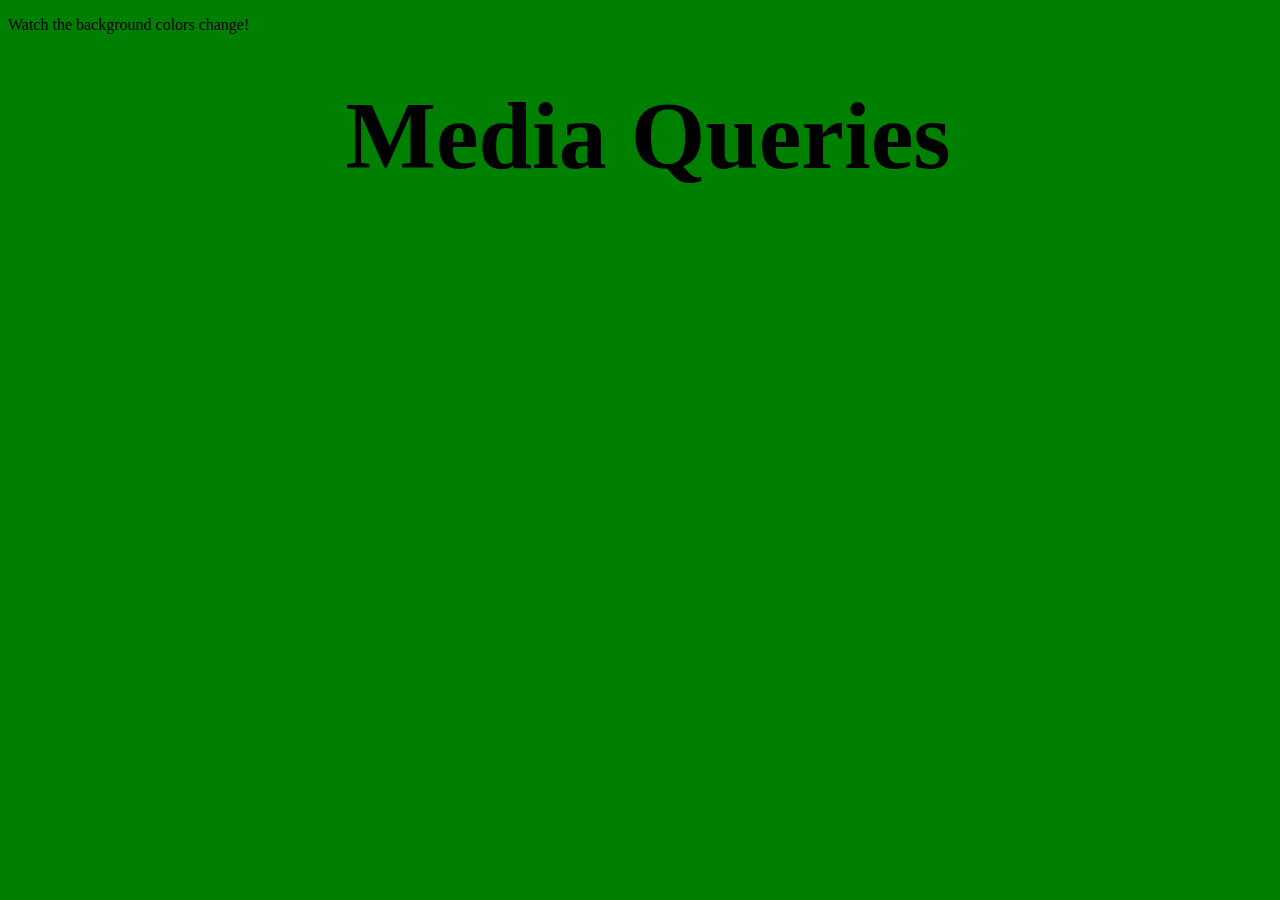
<file: class_19/index.html>
<!DOCTYPE html>
<html lang="en">
  <head>
    <title>min AND max-width Media Queries</title>
    <meta charset="utf-8">
    <meta name="viewport" content="width=device-width, initial-scale=1.0">
    <style type="text/css">
      h1 {
        position: absolute;
        text-align: center;
        width: 100%;
        font-size: 6em;
        font-family: Roboto;
        transition: all 0.5s;
      }

      @media screen and (max-width: 400px) {
        body {
            background-color: yellow;
          }
      }
      @media screen and (min-width: 301px) and (max-width: 600px) {
        body {
            background-color: blue;
          }
      }
      @media screen and (min-width: 601px) {
        body {
            background-color: red;
          }
      }
      @media screen and (min-width: 961px) {
        body {
            background-color: green;
          }
      }
    </style>
  </head>
  <body>
    <div>
      <h1>Media Queries</h1>
      <p>Watch the background colors change!</p>
    </div>
  </body>
</html>
</file>
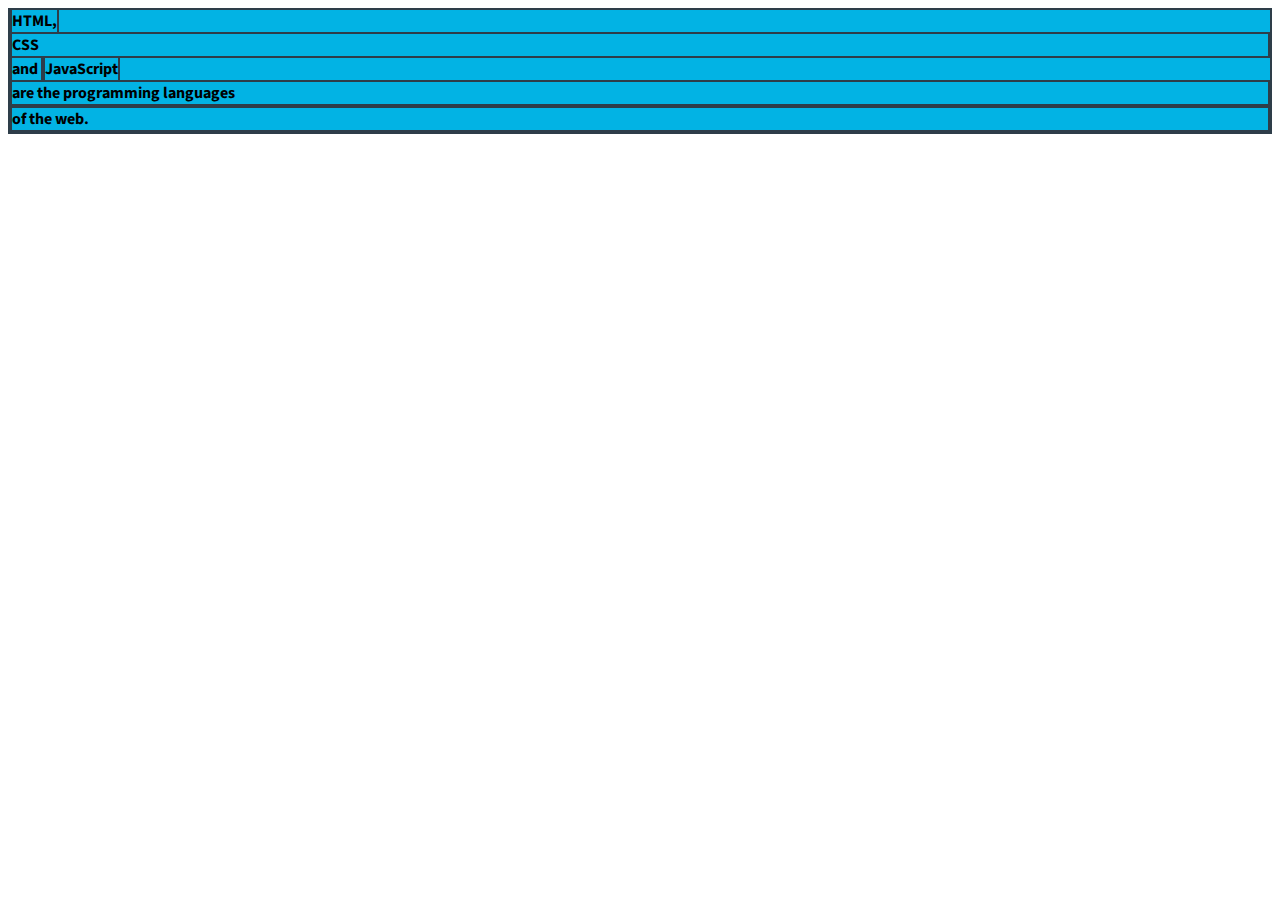
<file: positioning/index.html>
<!DOCTYPE html>
<html lang="en">
<head>
  <meta charset="UTF-8">
  <title>Normal Flow Quiz</title>
  <style>
    * {
      box-sizing: border-box;
      font-family: 'Source Sans Pro', sans-serif;
      font-weight: bold;
    }
    span, div {
      border: 2px solid #2e3d49;
    }
    .blue {
      background-color: #02b3e4;
    }
  </style>
  <link href='https://fonts.googleapis.com/css?family=Source+Sans+Pro' rel='stylesheet' type='text/css'>
</head>
<body>
  <div class="blue">
    <span>HTML, </span>
    <div>CSS </div>
    <span>and </span>
    <span>JavaScript </span>
    <div>are the programming languages</div>
    <div> of the web.</div>
  </div>
</body>
</html>
</file>
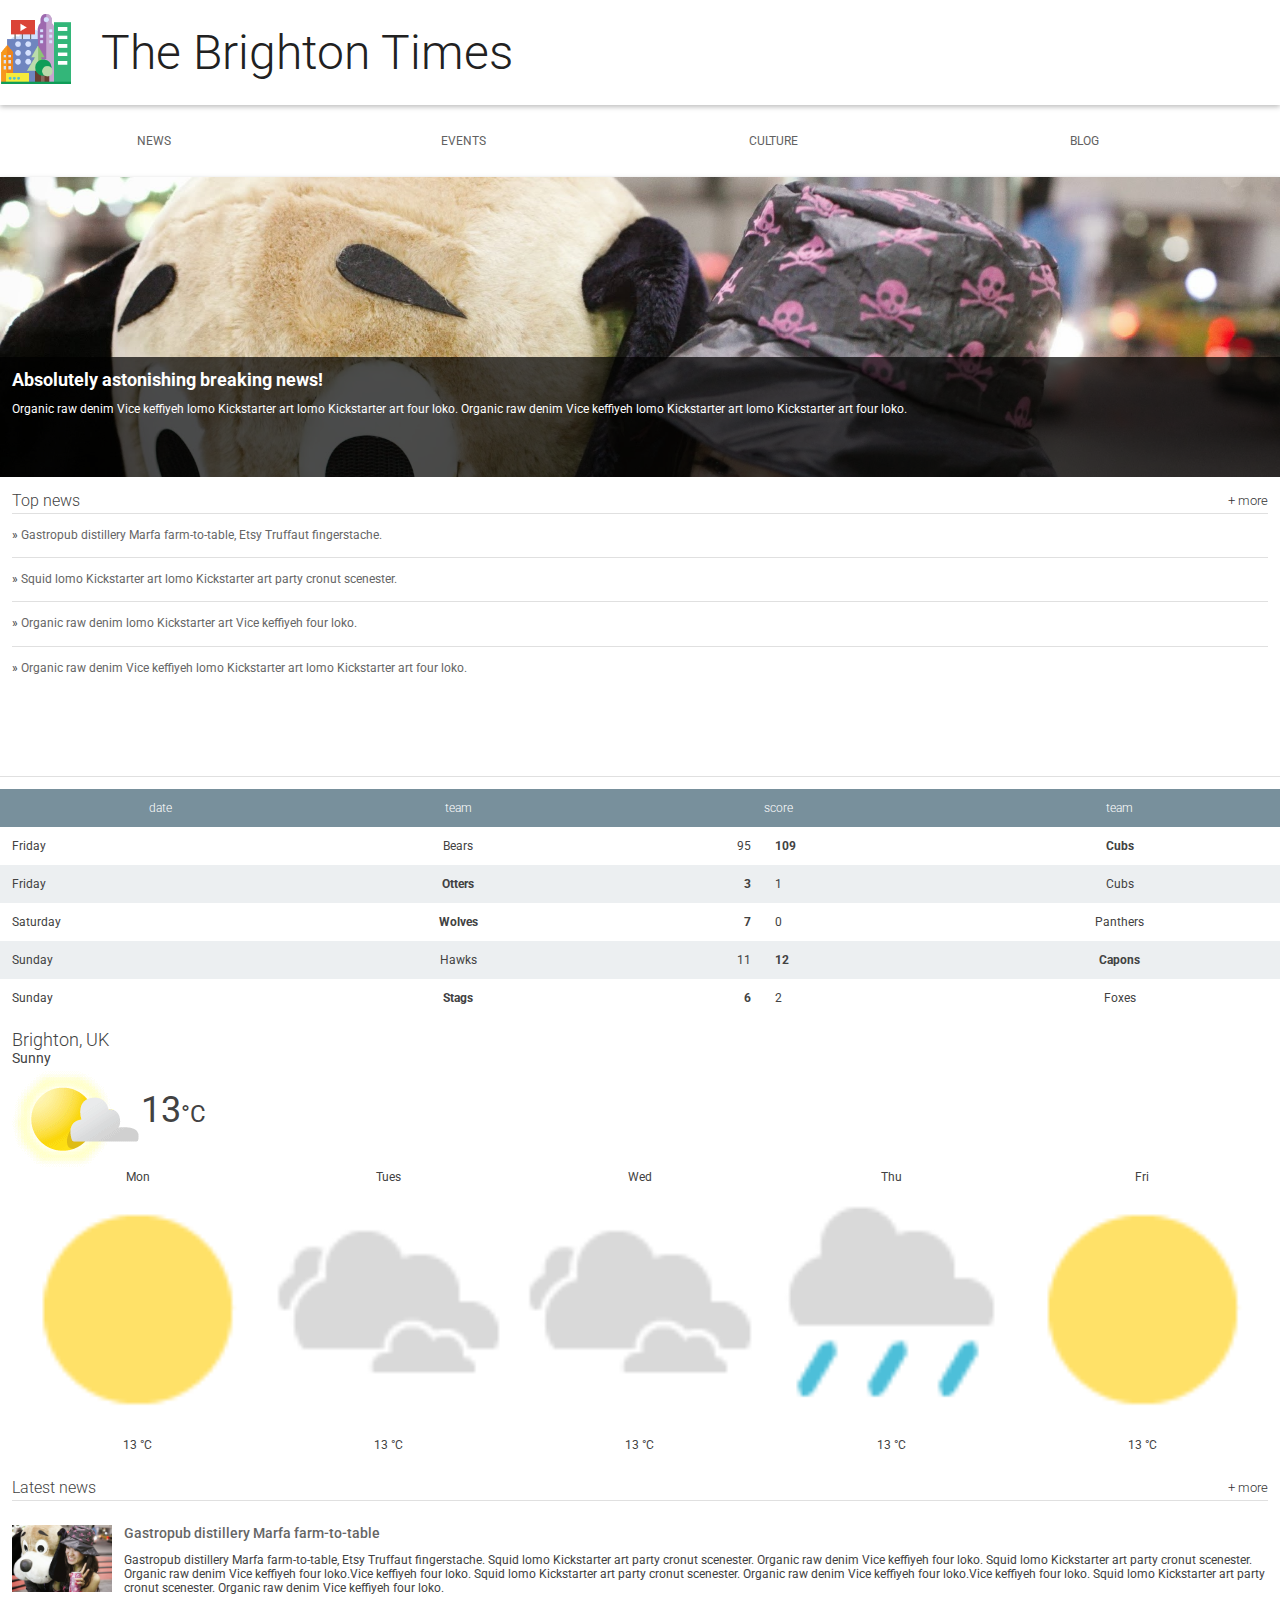
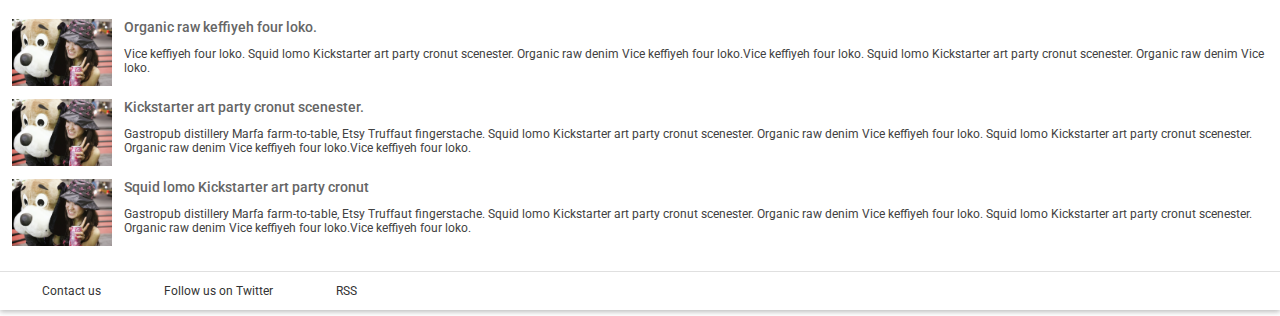
<file: class_18/RWDF L2 Solution/index.html>
<!doctype html>
<html lang="en">
  <head>
    <meta charset="utf-8">
    <meta name="viewport" content="width=device-width,initial-scale=1">
    <meta http-equiv="X-UA-Compatible" content="IE=edge">
    <title>Brighton Times</title>
    <link href="https://fonts.googleapis.com/css?family=Roboto:300,400,500" rel="stylesheet" type="text/css">
    <link rel="stylesheet" type="text/css" href="main.css">
  </head>
  <body>

    <header class="header">
      <div class="header__inner">
        <img class="header__logo" src="images/city.png" alt="iconic view of a cityscape">
        <h1 class="header__title">
          The Brighton Times
        </h1>
      </div>
    </header>

    <nav id="drawer" class="nav">
      <ul class="nav__list">
        <li class="nav__item"><a href="#">News</a></li>
        <li class="nav__item"><a href="#">Events</a></li>
        <li class="nav__item"><a href="#">Culture</a></li>
        <li class="nav__item"><a href="#">Blog</a></li>
      </ul>
    </nav>

    <main>
      <section class="content">
        <section class="hero">
          <article class="description">
            <h2>Absolutely astonishing breaking news!</h2>
            <p>Organic raw denim Vice keffiyeh lomo Kickstarter art lomo Kickstarter art four loko. Organic raw denim Vice keffiyeh lomo Kickstarter art lomo Kickstarter art four loko.</p>
          </article>
        </section>

        <section class="news top-news">
          <h2 class="news__title">Top news <a href="#" class="news__more">+ more</a></h2>
          <ul>
            <li class="top-news__item">
              <a href="#">Gastropub distillery Marfa farm-to-table, Etsy Truffaut fingerstache.</a>
            </li>
            <li class="top-news__item">
              <a href="#">Squid lomo Kickstarter art lomo Kickstarter art party cronut scenester.</a>
            </li>
            <li class="top-news__item">
              <a href="#">Organic raw denim lomo Kickstarter art Vice keffiyeh four loko.</a>
            </li>
            <li class="top-news__item">
              <a href="#">Organic raw denim Vice keffiyeh lomo Kickstarter art lomo Kickstarter art four loko.</a>
            </li>
          </ul>
        </section>

        <section class="scores">
          <table class="scores__table">
            <thead>
              <tr>
                <th>date</th>
                <th>team</th>
                <th colspan="2">score</th>
                <th>team</th>
              </tr>
            </thead>
            <tbody>
              <tr>
                <td>Friday</td>
                <td>Bears</td>
                <td>95</td>
                <td class="winner">109</td>
                <td class="winner">Cubs</td>
              </tr>
              <tr>
                <td>Friday</td>
                <td class="winner">Otters</td>
                <td class="winner">3</td>
                <td>1</td>
                <td>Cubs</td>
              </tr>
              <tr>
                <td>Saturday</td>
                <td class="winner">Wolves</td>
                <td class="winner">7</td>
                <td>0</td>
                <td>Panthers</td>
              </tr>
              <tr>
                <td>Sunday</td>
                <td>Hawks</td>
                <td>11</td>
                <td class="winner">12</td>
                <td class="winner">Capons</td>
              </tr>
              <tr>
                <td>Sunday</td>
                <td class="winner">Stags</td>
                <td class="winner">6</td>
                <td>2</td>
                <td>Foxes</td>
              </tr>
              
            </tbody>
          </table>
        </section>

        <section class="weather">
          <span class="weather__location">Brighton, UK</span>
          <span class="weather__desc">Sunny</span>
          <span class="weather__today">
          <img class="weather__today__image" src="images/weather.png" alt="icon of a partially sunny day"><span class="weather__today__temp">13</span><span class="weather__today__deg">&deg;C</span>
          </span>
          <ul class="weather__next">
            <li class="weather__next__item">
              <span>Mon</span>
              <img class="weather__next__image" src="images/sunny.png" alt="icon of a sunny day">
              <span>13 &deg;C</span>
            </li><li class="weather__next__item">
              <span>Tues</span>
              <img class="weather__next__image" src="images/cloudy.png" alt="icon of a cloudy day">
              <span>13 &deg;C</span>
            </li><li class="weather__next__item">
              <span>Wed</span>
              <img class="weather__next__image" src="images/cloudy.png" alt="icon of a cloudy day">
              <span>13 &deg;C</span>
            </li><li class="weather__next__item">
              <span>Thu</span>
              <img class="weather__next__image" src="images/rain.png" alt="icon of a rainy day">
              <span>13 &deg;C</span>
            </li><li class="weather__next__item">
              <span>Fri</span>
              <img class="weather__next__image" src="images/sunny.png" alt="icon of a sunny day">
              <span>13 &deg;C</span>
            </li>
          </ul>
        </section>

        <section class="news recent-news">
          <h2 class="news__title">Latest news <a href="#" class="news__more">+ more</a></h2>
          <ul>
            <li class="snippet">
              <img class="snippet__thumbnail" src="images/dog.jpg" alt="picture of a girl with a large, stuffed dog toy">
              <h3 class="snippet__title"><a href="#">Gastropub distillery Marfa farm-to-table</a></h3>
              <p>Gastropub distillery Marfa farm-to-table, Etsy Truffaut fingerstache.
              Squid lomo Kickstarter art party cronut scenester. Organic raw denim Vice keffiyeh four loko. Squid lomo Kickstarter art party cronut scenester. Organic raw denim Vice keffiyeh four loko.Vice keffiyeh four loko. Squid lomo Kickstarter art party cronut scenester. Organic raw denim Vice keffiyeh four loko.Vice keffiyeh four loko. Squid lomo Kickstarter art party cronut scenester. Organic raw denim Vice keffiyeh four loko.
              </p>
            </li>
            <li class="snippet">
              <img class="snippet__thumbnail" src="images/dog.jpg" alt="picture of a girl with a large, stuffed dog toy">
              <h3 class="snippet__title"><a href="#">Organic raw keffiyeh four loko.</a></h3>
              <p>Vice keffiyeh four loko. Squid lomo Kickstarter art party cronut scenester. Organic raw denim Vice keffiyeh four loko.Vice keffiyeh four loko. Squid lomo Kickstarter art party cronut scenester. Organic raw denim Vice loko.
              </p>
            </li>
            <li class="snippet">
              <img class="snippet__thumbnail" src="images/dog.jpg" alt="picture of a girl with a large, stuffed dog toy">
              <h3 class="snippet__title"><a href="#">Kickstarter art party cronut scenester.</a></h3>
              <p>Gastropub distillery Marfa farm-to-table, Etsy Truffaut fingerstache.
              Squid lomo Kickstarter art party cronut scenester. Organic raw denim Vice keffiyeh four loko. Squid lomo Kickstarter art party cronut scenester. Organic raw denim Vice keffiyeh four loko.Vice keffiyeh four loko.
              </p>
            </li>
            <li class="snippet">
              <img class="snippet__thumbnail" src="images/dog.jpg" alt="picture of a girl with a large, stuffed dog toy">
              <h3 class="snippet__title"><a href="#">Squid lomo Kickstarter art party cronut </a></h3>
              <p>Gastropub distillery Marfa farm-to-table, Etsy Truffaut fingerstache.
              Squid lomo Kickstarter art party cronut scenester. Organic raw denim Vice keffiyeh four loko. Squid lomo Kickstarter art party cronut scenester. Organic raw denim Vice keffiyeh four loko.Vice keffiyeh four loko.
              </p>
            </li>
          </ul>
        </section>
      </section>
      <footer>
        <ul>
          <li><a href="#">Contact us</a></li>
          <li><a href="#">Follow us on Twitter</a></li>
          <li><a href="#">RSS</a></li>
        </ul>
      </footer>
    </main>
  </body>
</html>
</file>
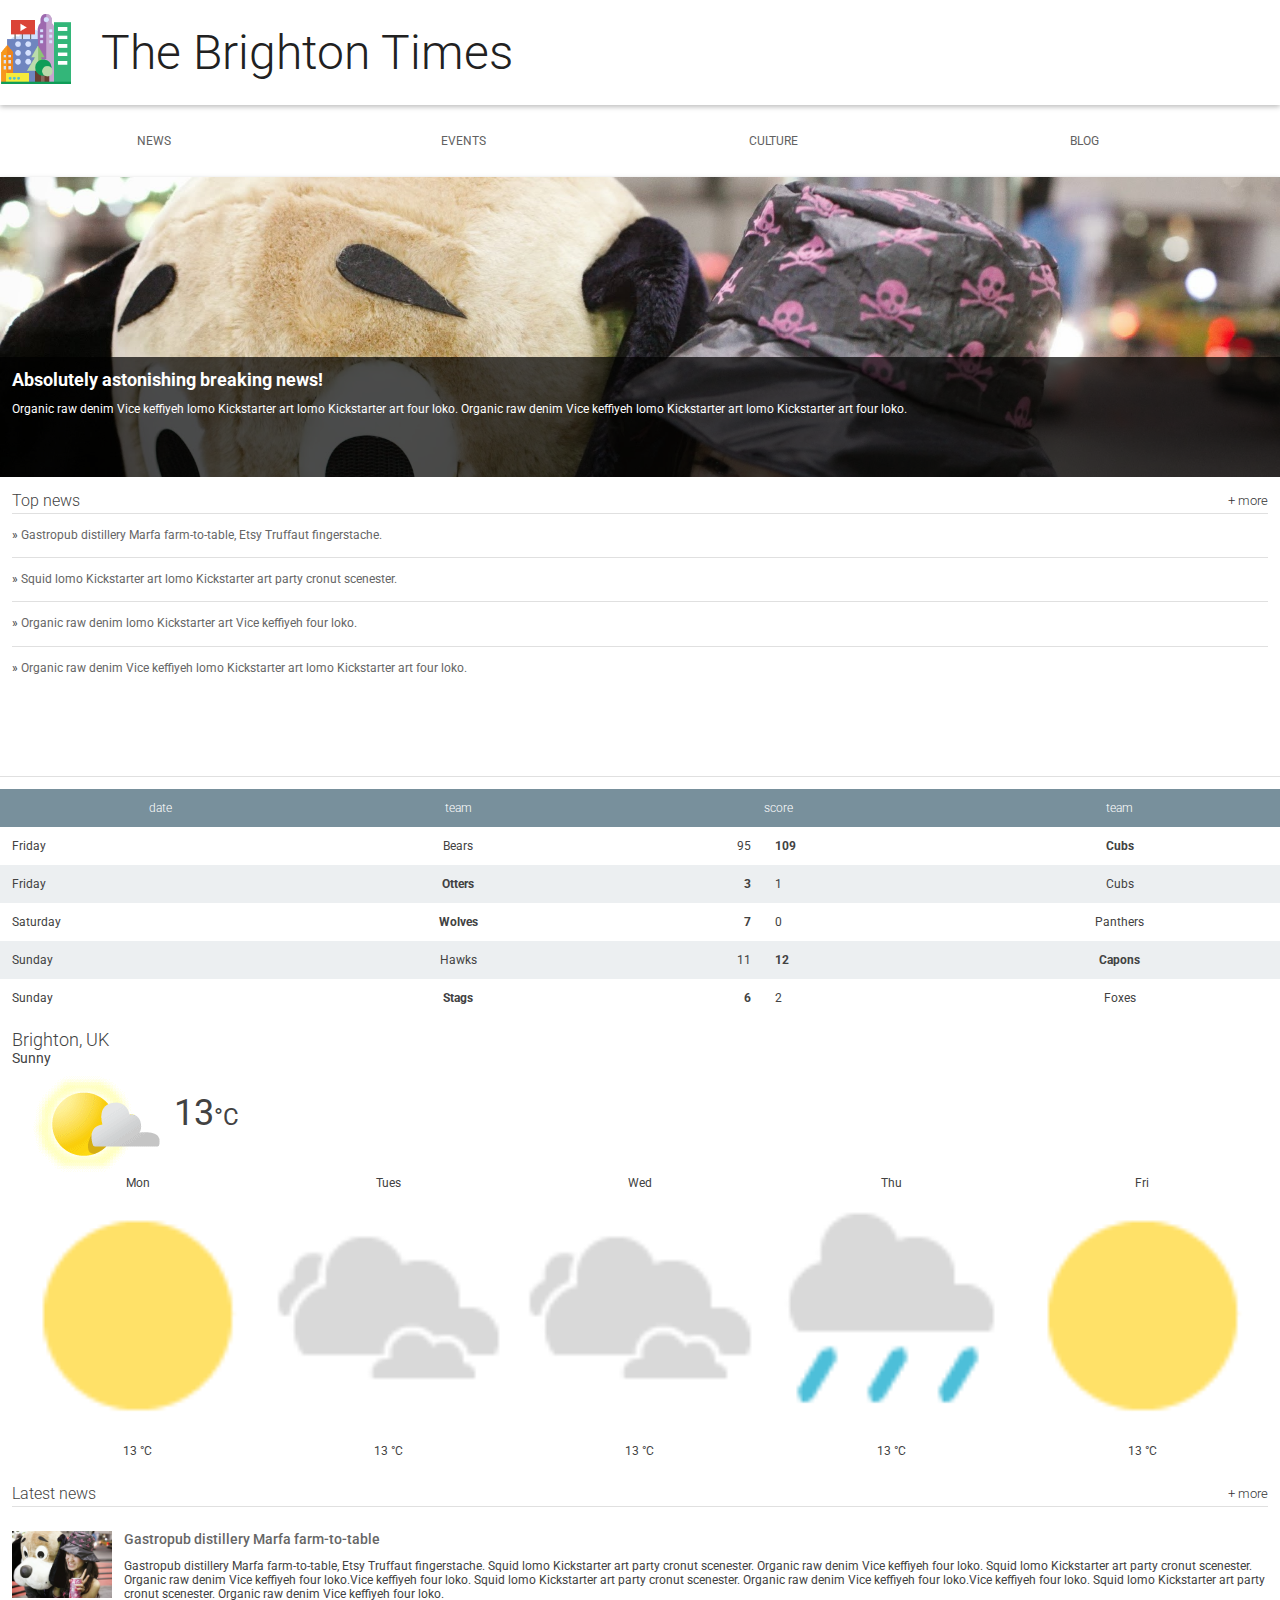
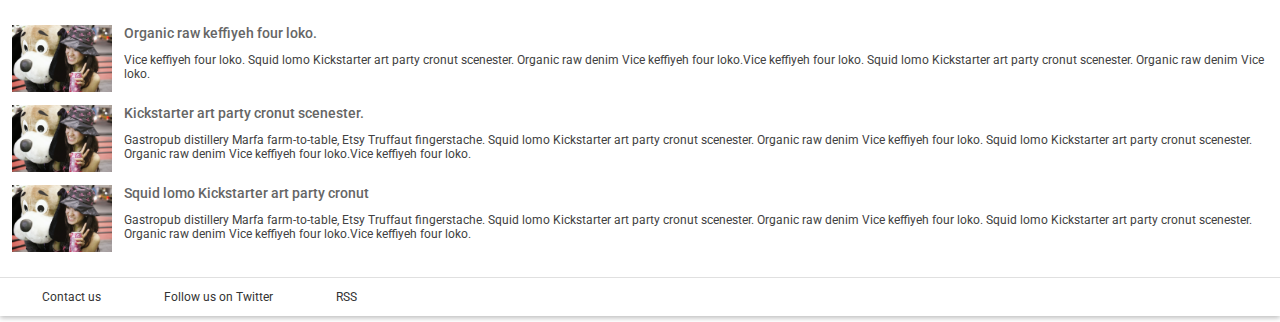
<file: class_18/Start/index.html>
<!doctype html>
<html lang="en">
  <head>
    <meta charset="utf-8">
    <meta http-equiv="X-UA-Compatible" content="IE=edge">
    <meta name="viewport" content="width=device-width, initial-scale=1.0">
    <title>Brighton Times</title>
    <link href="https://fonts.googleapis.com/css?family=Roboto:300,400,500" rel="stylesheet" type="text/css">
    <link rel="stylesheet" type="text/css" href="main.css">
  </head>
  <body>

    <header class="header">
      <div class="header__inner">
        <img class="header__logo" src="images/city.png" alt="iconic view of a cityscape">
        <h1 class="header__title">
          The Brighton Times
        </h1>
      </div>
    </header>

    <nav id="drawer" class="nav">
      <ul class="nav__list">
        <li class="nav__item"><a href="#">News</a></li>
        <li class="nav__item"><a href="#">Events</a></li>
        <li class="nav__item"><a href="#">Culture</a></li>
        <li class="nav__item"><a href="#">Blog</a></li>
      </ul>
    </nav>

    <main>
      <section class="content">
        <section class="hero">
          <article class="description">
            <h2>Absolutely astonishing breaking news!</h2>
            <p>Organic raw denim Vice keffiyeh lomo Kickstarter art lomo Kickstarter art four loko. Organic raw denim Vice keffiyeh lomo Kickstarter art lomo Kickstarter art four loko.</p>
          </article>
        </section>

        <section class="news top-news">
          <h2 class="news__title">Top news <a href="#" class="news__more">+ more</a></h2>
          <ul>
            <li class="top-news__item">
              <a href="#">Gastropub distillery Marfa farm-to-table, Etsy Truffaut fingerstache.</a>
            </li>
            <li class="top-news__item">
              <a href="#">Squid lomo Kickstarter art lomo Kickstarter art party cronut scenester.</a>
            </li>
            <li class="top-news__item">
              <a href="#">Organic raw denim lomo Kickstarter art Vice keffiyeh four loko.</a>
            </li>
            <li class="top-news__item">
              <a href="#">Organic raw denim Vice keffiyeh lomo Kickstarter art lomo Kickstarter art four loko.</a>
            </li>
          </ul>
        </section>

        <section class="scores">
          <table class="scores__table">
            <thead>
              <tr>
                <th>date</th>
                <th>team</th>
                <th colspan="2">score</th>
                <th>team</th>
              </tr>
            </thead>
            <tbody>
              <tr>
                <td>Friday</td>
                <td>Bears</td>
                <td>95</td>
                <td class="winner">109</td>
                <td class="winner">Cubs</td>
              </tr>
              <tr>
                <td>Friday</td>
                <td class="winner">Otters</td>
                <td class="winner">3</td>
                <td>1</td>
                <td>Cubs</td>
              </tr>
              <tr>
                <td>Saturday</td>
                <td class="winner">Wolves</td>
                <td class="winner">7</td>
                <td>0</td>
                <td>Panthers</td>
              </tr>
              <tr>
                <td>Sunday</td>
                <td>Hawks</td>
                <td>11</td>
                <td class="winner">12</td>
                <td class="winner">Capons</td>
              </tr>
              <tr>
                <td>Sunday</td>
                <td class="winner">Stags</td>
                <td class="winner">6</td>
                <td>2</td>
                <td>Foxes</td>
              </tr>
              
            </tbody>
          </table>
        </section>

        <section class="weather">
          <span class="weather__location">Brighton, UK</span>
          <span class="weather__desc">Sunny</span>
          <span class="weather__today">
          <img class="weather__today__image" src="images/weather.png" alt="icon of a partially sunny day"><span class="weather__today__temp">13</span><span class="weather__today__deg">&deg;C</span>
          </span>
          <ul class="weather__next">
            <li class="weather__next__item">
              <span>Mon</span>
              <img class="weather__next__image" src="images/sunny.png" alt="icon of a sunny day">
              <span>13 &deg;C</span>
            </li><li class="weather__next__item">
              <span>Tues</span>
              <img class="weather__next__image" src="images/cloudy.png" alt="icon of a cloudy day">
              <span>13 &deg;C</span>
            </li><li class="weather__next__item">
              <span>Wed</span>
              <img class="weather__next__image" src="images/cloudy.png" alt="icon of a cloudy day">
              <span>13 &deg;C</span>
            </li><li class="weather__next__item">
              <span>Thu</span>
              <img class="weather__next__image" src="images/rain.png" alt="icon of a rainy day">
              <span>13 &deg;C</span>
            </li><li class="weather__next__item">
              <span>Fri</span>
              <img class="weather__next__image" src="images/sunny.png" alt="icon of a sunny day">
              <span>13 &deg;C</span>
            </li>
          </ul>
        </section>

        <section class="news recent-news">
          <h2 class="news__title">Latest news <a href="#" class="news__more">+ more</a></h2>
          <ul>
            <li class="snippet">
              <img class="snippet__thumbnail" src="images/dog.jpg" alt="picture of a girl with a large, stuffed dog toy">
              <h3 class="snippet__title"><a href="#">Gastropub distillery Marfa farm-to-table</a></h3>
              <p>Gastropub distillery Marfa farm-to-table, Etsy Truffaut fingerstache.
              Squid lomo Kickstarter art party cronut scenester. Organic raw denim Vice keffiyeh four loko. Squid lomo Kickstarter art party cronut scenester. Organic raw denim Vice keffiyeh four loko.Vice keffiyeh four loko. Squid lomo Kickstarter art party cronut scenester. Organic raw denim Vice keffiyeh four loko.Vice keffiyeh four loko. Squid lomo Kickstarter art party cronut scenester. Organic raw denim Vice keffiyeh four loko.
              </p>
            </li>
            <li class="snippet">
              <img class="snippet__thumbnail" src="images/dog.jpg" alt="picture of a girl with a large, stuffed dog toy">
              <h3 class="snippet__title"><a href="#">Organic raw keffiyeh four loko.</a></h3>
              <p>Vice keffiyeh four loko. Squid lomo Kickstarter art party cronut scenester. Organic raw denim Vice keffiyeh four loko.Vice keffiyeh four loko. Squid lomo Kickstarter art party cronut scenester. Organic raw denim Vice loko.
              </p>
            </li>
            <li class="snippet">
              <img class="snippet__thumbnail" src="images/dog.jpg" alt="picture of a girl with a large, stuffed dog toy">
              <h3 class="snippet__title"><a href="#">Kickstarter art party cronut scenester.</a></h3>
              <p>Gastropub distillery Marfa farm-to-table, Etsy Truffaut fingerstache.
              Squid lomo Kickstarter art party cronut scenester. Organic raw denim Vice keffiyeh four loko. Squid lomo Kickstarter art party cronut scenester. Organic raw denim Vice keffiyeh four loko.Vice keffiyeh four loko.
              </p>
            </li>
            <li class="snippet">
              <img class="snippet__thumbnail" src="images/dog.jpg" alt="picture of a girl with a large, stuffed dog toy">
              <h3 class="snippet__title"><a href="#">Squid lomo Kickstarter art party cronut </a></h3>
              <p>Gastropub distillery Marfa farm-to-table, Etsy Truffaut fingerstache.
              Squid lomo Kickstarter art party cronut scenester. Organic raw denim Vice keffiyeh four loko. Squid lomo Kickstarter art party cronut scenester. Organic raw denim Vice keffiyeh four loko.Vice keffiyeh four loko.
              </p>
            </li>
          </ul>
        </section>
      </section>
      <footer>
        <ul>
          <li><a href="#">Contact us</a></li>
          <li><a href="#">Follow us on Twitter</a></li>
          <li><a href="#">RSS</a></li>
        </ul>
      </footer>
    </main>
  </body>
</html>
</file>
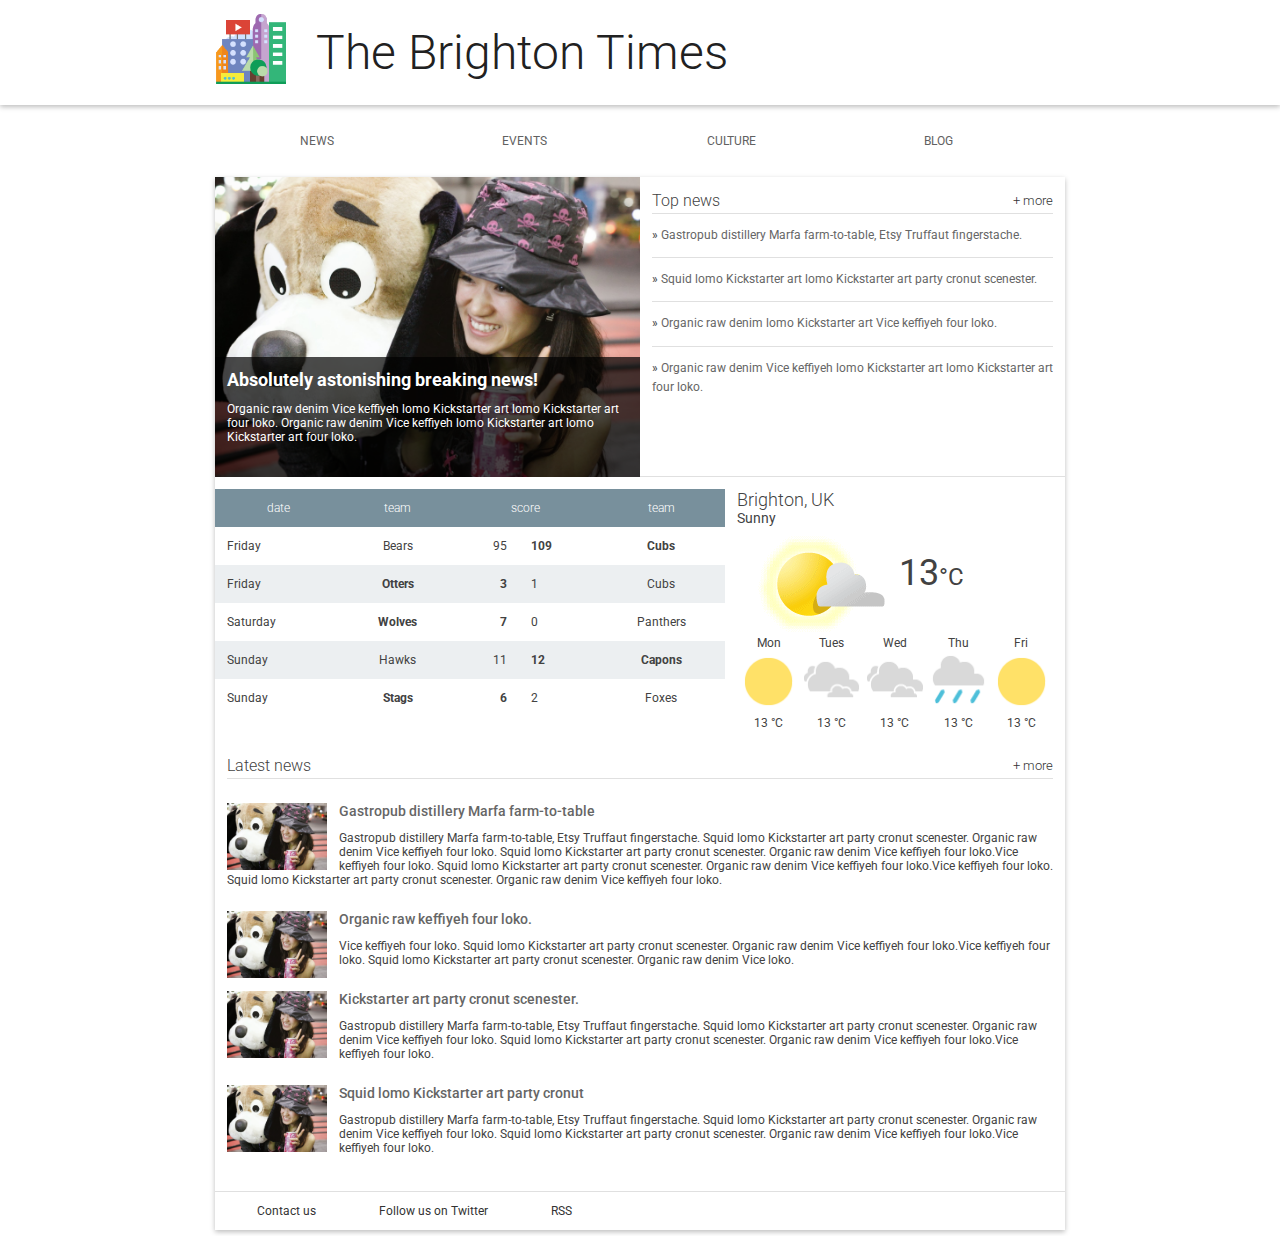
<file: class_20_common_responsive_patterns/Project Update Part 2/Solution/index.html>
<!doctype html>
<html lang="en">
  <head>
    <meta charset="utf-8">
    <meta name="viewport" content="width=device-width,initial-scale=1">
    <meta http-equiv="X-UA-Compatible" content="IE=edge">
    <title>Brighton Times</title>
    <link href="https://fonts.googleapis.com/css?family=Roboto:300,400,500" rel="stylesheet" type="text/css">
    <link rel="stylesheet" type="text/css" href="main.css">
    <link rel="stylesheet" type="text/css" href="responsive.css">
  </head>
  <body>

    <header class="header">
      <div class="header__inner">
        <img class="header__logo" src="images/city.png" alt="iconic view of a cityscape">
        <h1 class="header__title">
          The Brighton Times
        </h1>
        <a id="menu" class="header__menu">
          <svg xmlns="http://www.w3.org/2000/svg" viewBox="0 0 24 24">
            <path d="M2 6h20v3H2zm0 5h20v3H2zm0 5h20v3H2z"/>
          </svg>
        </a>
      </div>
    </header>

    <nav id="drawer" class="nav">
      <ul class="nav__list">
        <li class="nav__item"><a href="#">News</a></li>
        <li class="nav__item"><a href="#">Events</a></li>
        <li class="nav__item"><a href="#">Culture</a></li>
        <li class="nav__item"><a href="#">Blog</a></li>
      </ul>
    </nav>

    <main>
      <section class="content">
        <section class="hero">
          <article class="description">
            <h2>Absolutely astonishing breaking news!</h2>
            <p>Organic raw denim Vice keffiyeh lomo Kickstarter art lomo Kickstarter art four loko. Organic raw denim Vice keffiyeh lomo Kickstarter art lomo Kickstarter art four loko.</p>
          </article>
        </section>

        <section class="news top-news">
          <h2 class="news__title">Top news <a href="#" class="news__more">+ more</a></h2>
          <ul>
            <li class="top-news__item">
              <a href="#">Gastropub distillery Marfa farm-to-table, Etsy Truffaut fingerstache.</a>
            </li>
            <li class="top-news__item">
              <a href="#">Squid lomo Kickstarter art lomo Kickstarter art party cronut scenester.</a>
            </li>
            <li class="top-news__item">
              <a href="#">Organic raw denim lomo Kickstarter art Vice keffiyeh four loko.</a>
            </li>
            <li class="top-news__item">
              <a href="#">Organic raw denim Vice keffiyeh lomo Kickstarter art lomo Kickstarter art four loko.</a>
            </li>
          </ul>
        </section>

        <section class="scores">
          <table class="scores__table">
            <thead>
              <tr>
                <th>date</th>
                <th>team</th>
                <th colspan="2">score</th>
                <th>team</th>
              </tr>
            </thead>
            <tbody>
              <tr>
                <td>Friday</td>
                <td>Bears</td>
                <td>95</td>
                <td class="winner">109</td>
                <td class="winner">Cubs</td>
              </tr>
              <tr>
                <td>Friday</td>
                <td class="winner">Otters</td>
                <td class="winner">3</td>
                <td>1</td>
                <td>Cubs</td>
              </tr>
              <tr>
                <td>Saturday</td>
                <td class="winner">Wolves</td>
                <td class="winner">7</td>
                <td>0</td>
                <td>Panthers</td>
              </tr>
              <tr>
                <td>Sunday</td>
                <td>Hawks</td>
                <td>11</td>
                <td class="winner">12</td>
                <td class="winner">Capons</td>
              </tr>
              <tr>
                <td>Sunday</td>
                <td class="winner">Stags</td>
                <td class="winner">6</td>
                <td>2</td>
                <td>Foxes</td>
              </tr>
              
            </tbody>
          </table>
        </section>

        <section class="weather">
          <span class="weather__location">Brighton, UK</span>
          <span class="weather__desc">Sunny</span>
          <span class="weather__today">
          <img class="weather__today__image" src="images/weather.png" alt="icon of a partially cloudy day"><span class="weather__today__temp">13</span><span class="weather__today__deg">&deg;C</span>
          </span>
          <ul class="weather__next">
            <li class="weather__next__item">
              <span>Mon</span>
              <img class="weather__next__image" src="images/sunny.png" alt="icon of a sunny day">
              <span>13 &deg;C</span>
            </li><li class="weather__next__item">
              <span>Tues</span>
              <img class="weather__next__image" src="images/cloudy.png" alt="icon of a cloudy day">
              <span>13 &deg;C</span>
            </li><li class="weather__next__item">
              <span>Wed</span>
              <img class="weather__next__image" src="images/cloudy.png" alt="icon of a cloudy day">
              <span>13 &deg;C</span>
            </li><li class="weather__next__item">
              <span>Thu</span>
              <img class="weather__next__image" src="images/rain.png" alt="icon of a rainy day">
              <span>13 &deg;C</span>
            </li><li class="weather__next__item">
              <span>Fri</span>
              <img class="weather__next__image" src="images/sunny.png" alt="icon of a sunny day">
              <span>13 &deg;C</span>
            </li>
          </ul>
        </section>

        <section class="news recent-news">
          <h2 class="news__title">Latest news <a href="#" class="news__more">+ more</a></h2>
          <ul>
            <li class="snippet">
              <img class="snippet__thumbnail" src="images/dog.jpg" alt="picture of a girl with a large, stuffed dog toy">
              <h3 class="snippet__title"><a href="#">Gastropub distillery Marfa farm-to-table</a></h3>
              <p>Gastropub distillery Marfa farm-to-table, Etsy Truffaut fingerstache.
              Squid lomo Kickstarter art party cronut scenester. Organic raw denim Vice keffiyeh four loko. Squid lomo Kickstarter art party cronut scenester. Organic raw denim Vice keffiyeh four loko.Vice keffiyeh four loko. Squid lomo Kickstarter art party cronut scenester. Organic raw denim Vice keffiyeh four loko.Vice keffiyeh four loko. Squid lomo Kickstarter art party cronut scenester. Organic raw denim Vice keffiyeh four loko.
              </p>
            </li>
            <li class="snippet">
              <img class="snippet__thumbnail" src="images/dog.jpg" alt="picture of a girl with a large, stuffed dog toy">
              <h3 class="snippet__title"><a href="#">Organic raw keffiyeh four loko.</a></h3>
              <p>Vice keffiyeh four loko. Squid lomo Kickstarter art party cronut scenester. Organic raw denim Vice keffiyeh four loko.Vice keffiyeh four loko. Squid lomo Kickstarter art party cronut scenester. Organic raw denim Vice loko.
              </p>
            </li>
            <li class="snippet">
              <img class="snippet__thumbnail" src="images/dog.jpg" alt="picture of a girl with a large, stuffed dog toy">
              <h3 class="snippet__title"><a href="#">Kickstarter art party cronut scenester.</a></h3>
              <p>Gastropub distillery Marfa farm-to-table, Etsy Truffaut fingerstache.
              Squid lomo Kickstarter art party cronut scenester. Organic raw denim Vice keffiyeh four loko. Squid lomo Kickstarter art party cronut scenester. Organic raw denim Vice keffiyeh four loko.Vice keffiyeh four loko.
              </p>
            </li>
            <li class="snippet">
              <img class="snippet__thumbnail" src="images/dog.jpg" alt="picture of a girl with a large, stuffed dog toy">
              <h3 class="snippet__title"><a href="#">Squid lomo Kickstarter art party cronut </a></h3>
              <p>Gastropub distillery Marfa farm-to-table, Etsy Truffaut fingerstache.
              Squid lomo Kickstarter art party cronut scenester. Organic raw denim Vice keffiyeh four loko. Squid lomo Kickstarter art party cronut scenester. Organic raw denim Vice keffiyeh four loko.Vice keffiyeh four loko.
              </p>
            </li>
          </ul>
        </section>
      </section>
      <footer>
        <ul>
          <li><a href="#">Contact us</a></li>
          <li><a href="#">Follow us on Twitter</a></li>
          <li><a href="#">RSS</a></li>
        </ul>
      </footer>
    </main>
    <script>
      /*
       * Open the drawer when the menu ison is clicked.
       */
      var menu = document.querySelector('#menu');
      var main = document.querySelector('main');
      var drawer = document.querySelector('.nav');

      menu.addEventListener('click', function(e) {
        drawer.classList.toggle('open');
        e.stopPropagation();
      });
      main.addEventListener('click', function() {
        drawer.classList.remove('open');
      });

    </script>
  </body>
</html>
</file>
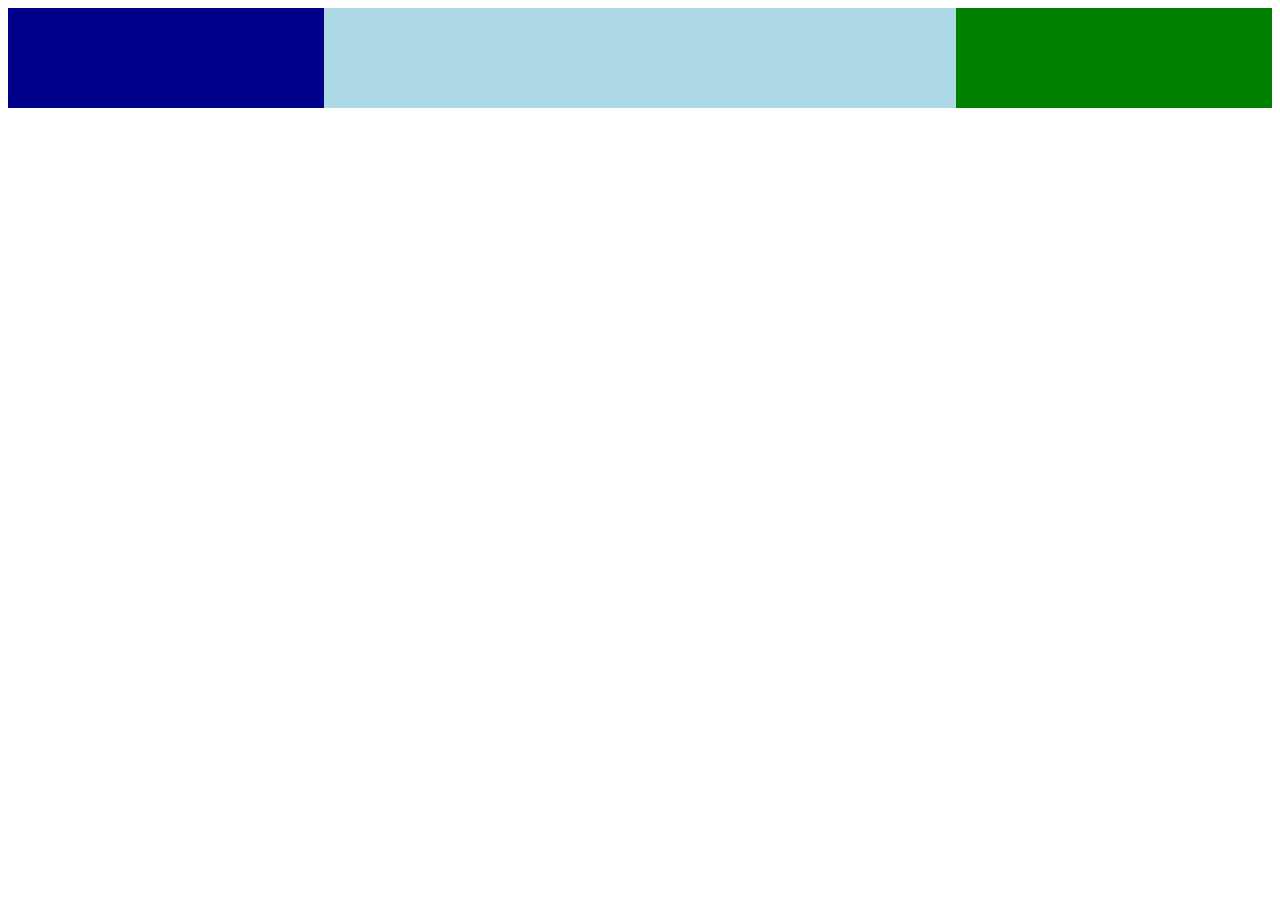
<file: class_20_common_responsive_patterns/column_drop.html>
<!DOCTYPE html>
<html>
<head>
    <meta charset="utf-8" />
    <meta http-equiv="X-UA-Compatible" content="IE=edge">
    <title>Column Drop</title>
    <meta name="viewport" content="width=device-width, initial-scale=1">
    <style>
        .container {
            display: flex;
            flex-wrap: wrap;
        }
        .box {
            width: 100%;
            height: 100px;
        }
        .dark_blue {
            background-color: darkblue;
        }
        .light_blue {
            background-color: lightblue;
        }
        .green {
            background-color: green;
        }

        @media screen and (min-width: 450px) {
            .dark_blue{
                width: 25%;
            }
            .light_blue{
                width: 75%;
            }
        }
        @media screen and (min-width: 550px) {
            .dark_blue, .green{
                width: 25%;
            }
            .light_blue{
                width: 50%;
            }
        }
    </style>
</head>
<body>
    <div class=" container">
        <div class="box dark_blue"></div>
        <div class="box light_blue"></div>
        <div class="box green"></div>
    </div>
</body>
</html>
</file>
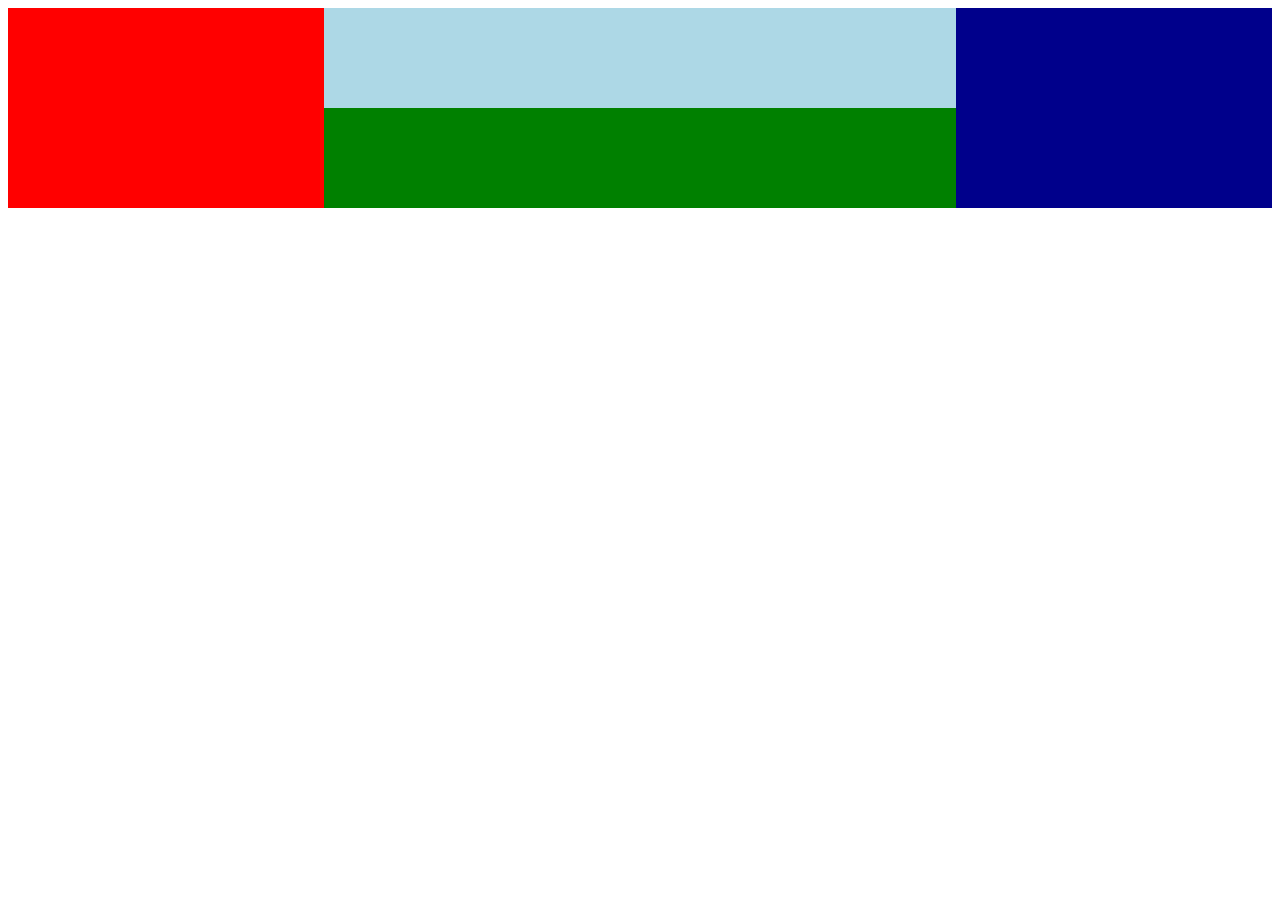
<file: class_20_common_responsive_patterns/layout_shifter.html>
<!DOCTYPE html>
<html>
<head>
    <meta charset="utf-8" />
    <meta http-equiv="X-UA-Compatible" content="IE=edge">
    <title>Layout Shifter</title>
    <meta name="viewport" content="width=device-width, initial-scale=1">
    <style>
        .container {
            width: 100%; /*Esto es importante en este patron*/
            display: flex;
            flex-wrap: wrap;
        }
        .box {
            width: 100%;
            height: 100px;
        }
        .dark_blue {
            background-color: darkblue;
        }
        .light_blue {
            background-color: lightblue;
        }
        .green {
            background-color: green;
        }
        .red {
            background-color: red;
        }

        @media screen and (min-width: 500px) {
            .dark_blue{
                width: 50%;
                height: 200px;
            }
            #container2 {
                width: 50%;
            }
        }

        @media screen and (min-width: 600px) {
            .dark_blue {
                width: 25%;
                order: 1;
            }
            #container2 {
                width: 50%;
            }
            .red {
                width: 25%;
                height: 200px;
                order: -1;
            }
        }
    </style>
</head>
<body>
    <div class="container">
        <div class="box dark_blue"></div>
        <div class="container" id="container2">
            <div class="box light_blue"></div>
            <div class="box green"></div>
        </div>
        <div class="box red"></div>
    </div>
</body>
</html>
</file>
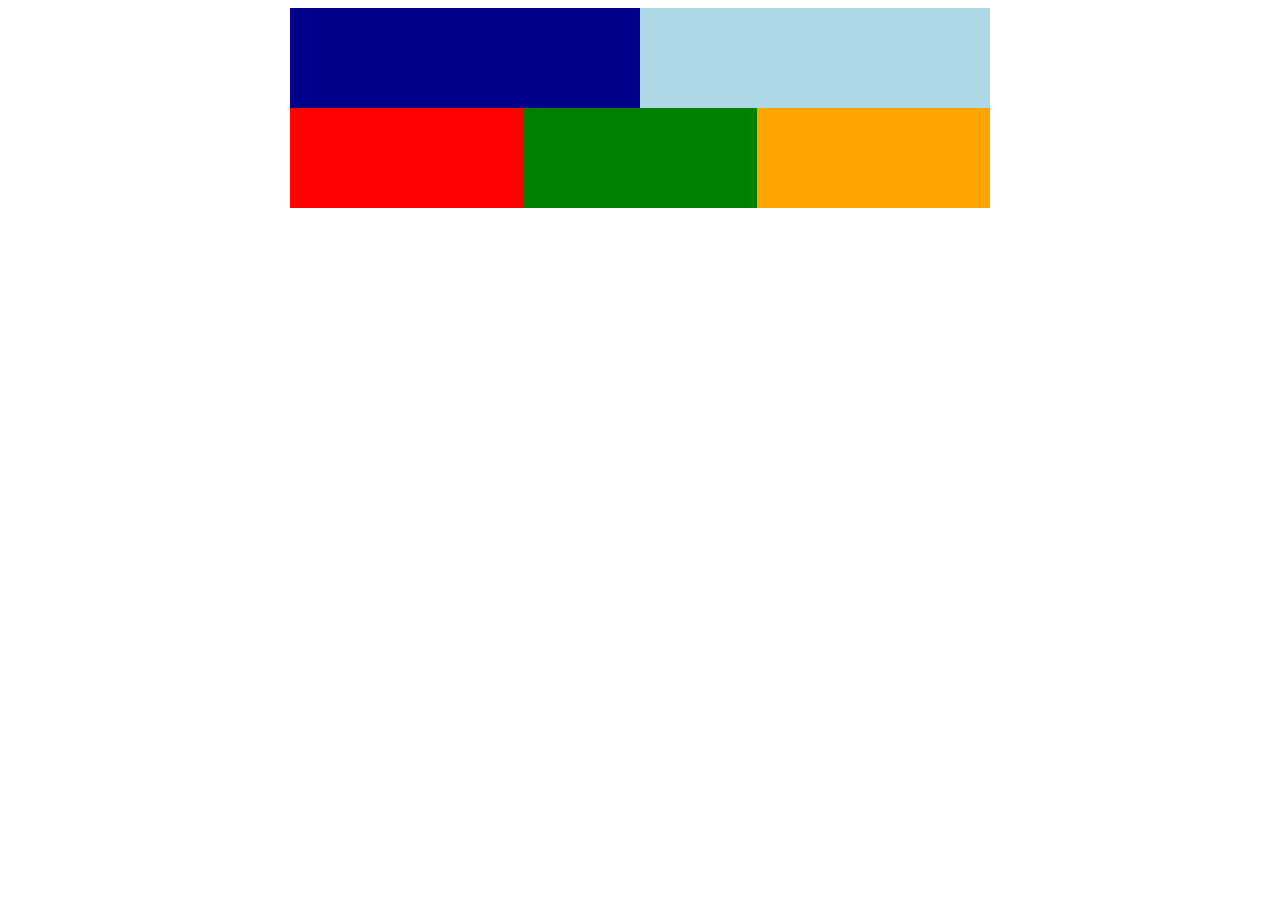
<file: class_20_common_responsive_patterns/mostly_fluid.html>
<!DOCTYPE html>
<html>
<head>
    <meta charset="utf-8" />
    <meta http-equiv="X-UA-Compatible" content="IE=edge">
    <title>Mostly Fluid</title>
    <meta name="viewport" content="width=device-width, initial-scale=1">
    <style>
        .container {
            display: flex;
            flex-wrap: wrap;
        }
        .box {
            width: 100%;
            height: 100px;
        }
        .dark_blue {
            background-color: darkblue;
        }
        .light_blue {
            background-color: lightblue;
        }
        .green {
            background-color: green;
        }
        .red {
            background-color: red;
        }
        .orange {
            background-color: orange;
        }

        @media screen and (min-width: 550px) {
            .dark_blue, .light_blue{
                width: 50%;
            }
            .green, .red, .orange{
                width: 33.333333%;
            }
        }

        @media screen and (min-width: 700px) {
            .container{
                width: 700px;/*Esto es importante en este patron, dejar un tamaño fijo y dejar margen auto*/
                margin-left: auto;
                margin-right: auto;
            }
        }
    </style>
</head>
<body>
    <div class=" container">
        <div class="box dark_blue"></div>
        <div class="box light_blue"></div>
        <div class="box red"></div>
        <div class="box green"></div>
        <div class="box orange"></div>
    </div>
</body>
</html>
</file>
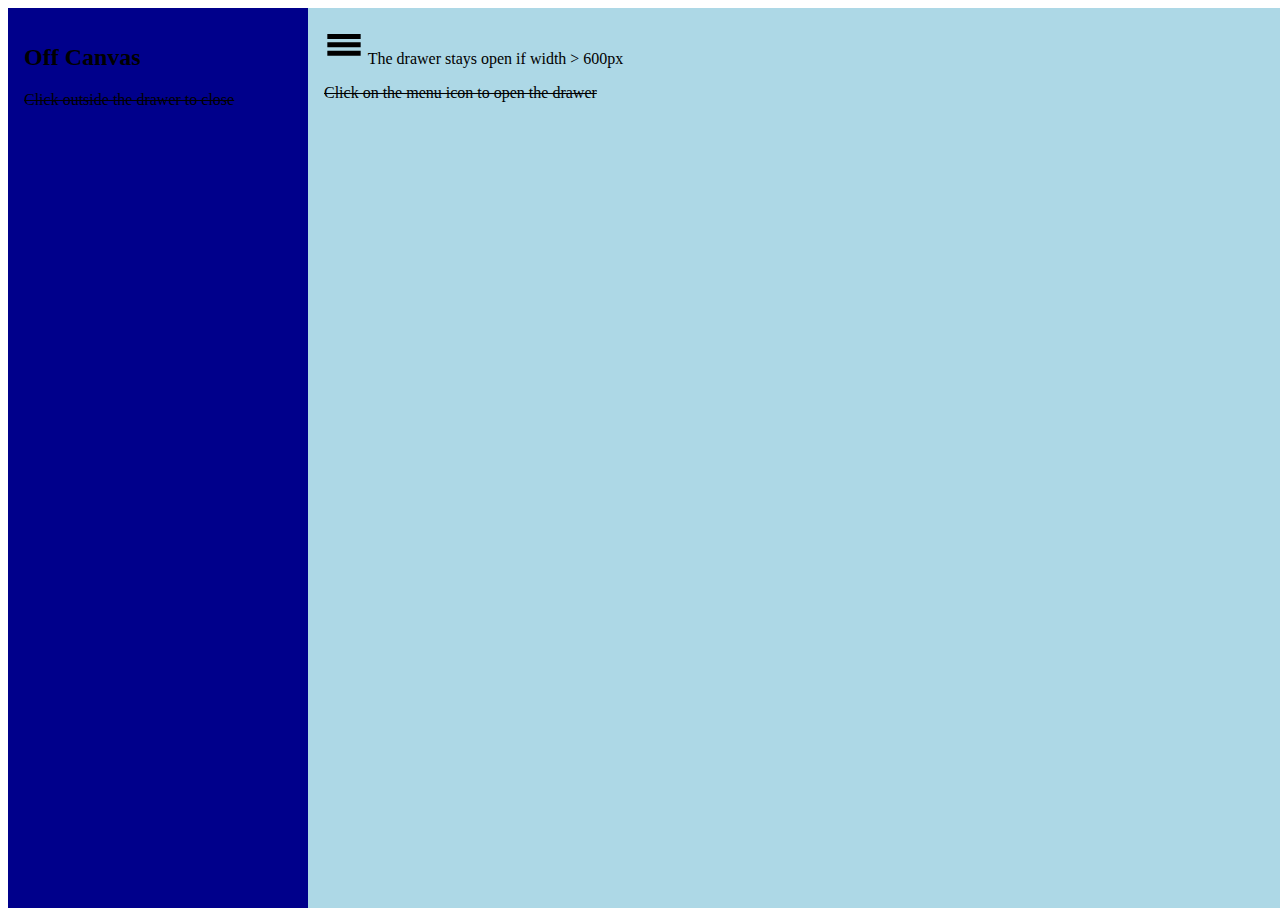
<file: class_20_common_responsive_patterns/off_canvas.html>
<!doctype html>
<html lang="en">
  <head>
    <meta charset="utf-8">
    <meta name="viewport" content="width=device-width, initial-scale=1.0">
    <title>Off Canvas</title>
    <style type="text/css">
      
      .dark_blue {
        background-color: darkblue;
      }
      .light_blue {
        background-color: lightblue;
      }
      html, body {
        height: 100%;
        width: 100%;
      }
      a#menu svg {
        width: 40px;
        fill: #000;
      }
      nav, main {
        padding: 1em;
        box-sizing: border-box;
      }
      main {
        width: 100%;
        height: 100%;
      }


      /*
       * Off-canvas layout styles.
       */

      /* Since we're mobile-first, by default, the drawer is hidden. */
      nav {
        width: 300px;
        height: 100%;
        position: absolute;
        /* This trasform moves the drawer off canvas. */
        -webkit-transform: translate(-300px, 0);
        transform: translate(-300px, 0);
        /* Optionally, we animate the drawer. */
        transition: transform 0.3s ease;
      }
      nav.open {
        -webkit-transform: translate(0, 0);
        transform: translate(0, 0);
      }

      /* If there is enough space (> 600px), we keep the drawer open all the time. */
      @media (min-width: 600px) {

        /* We open the drawer. */
        nav {
          position:relative;
          -webkit-transform: translate(0, 0);
          transform: translate(0, 0);
        }

        /* We use Flexbox on the parent. */
        body {
          display: -webkit-flex;
          display: flex;
          -webkit-flex-flow: row nowrap;
          flex-flow: row nowrap;
        }

        main {
          width: auto;
          /* Flex-grow streches the main content to fill all available space. */
          flex-grow: 1;
        }
      }

      /* If there is space (> 800px), we keep the drawer open by default. */
      @media (min-width: 600px) {
        main > #menu:after {
          content: 'The drawer stays open if width > 600px';
        }
        main p, nav p {
          text-decoration: line-through;
        }
      }

    </style>
  </head>
  <body>
    <nav id="drawer" class="dark_blue">
      <h2>Off Canvas</h2>
      <p>Click outside the drawer to close</p>
    </nav>

    <main class="light_blue">
      <a id="menu">
        <svg xmlns="http://www.w3.org/2000/svg" viewBox="0 0 24 24">
          <path d="M2 6h20v3H2zm0 5h20v3H2zm0 5h20v3H2z"/>
        </svg>
      </a>
      <p>Click on the menu icon to open the drawer</p>
    </main>

    <script>
      /*
       * Open the drawer when the menu ison is clicked.
       */
      var menu = document.querySelector('#menu');
      var main = document.querySelector('main');
      var drawer = document.querySelector('#drawer');

      menu.addEventListener('click', function(e) {
        drawer.classList.toggle('open');
        e.stopPropagation();
      });
      main.addEventListener('click', function() {
        drawer.classList.remove('open');
      });

    </script>
</file>
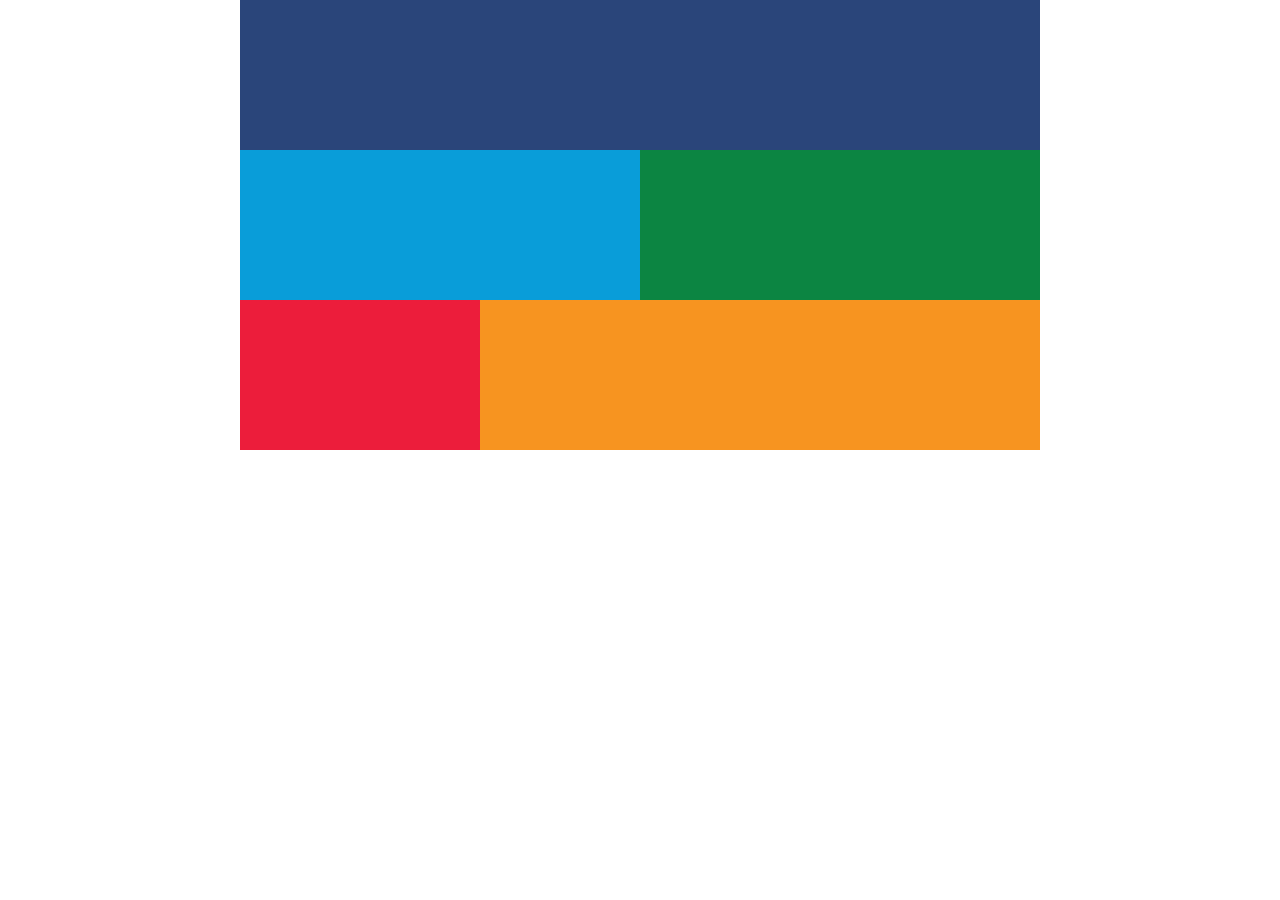
<file: class_20_common_responsive_patterns/pattern-mostly-fluid-quiz-blankcss.html>
<!DOCTYPE html>
<html lang="en">
  <head>
    <title>Mostly Fluid - Quiz</title>
    <meta charset="utf-8">
    <meta name="viewport" content="width=device-width, initial-scale=1.0">
    <style type="text/css">
      /*
      These are the default styles. No need to change these.
      */
      @import url(https://fonts.googleapis.com/css?family=Roboto);
      html, body {
        margin: 0;
        padding: 0;
      }

      body {
        font-family: 'Roboto', sans-serif;
      }

      .title {
        font-size: 2.5em;
        text-align: center;
      }

      .box {
        min-height: 150px;
      }

      .dark_blue {
        background-color: #2A457A;
        color: #efefef;
      }

      .light_blue {
        background-color: #099DD9;
      }

      .green {
        background-color: #0C8542;
      }

      .lime {
        background-color: rgb(179, 210, 52);
      }

      .seafoam {
        background-color: rgb(77, 190, 161);
      }

      .red {
        background-color: #EC1D3B;
      }

      .orange {
        background-color: #F79420;
      }
    </style>
    <style type="text/css">
      /*
      These are the responsive styles. Throw some breakpoints in here!
      */
      .container {
        display: flex;
        flex-wrap: wrap;
      }

      .box {
        width: 100%;
      }

      @media screen and (min-width: 450px) {
        .light_blue, .green {
          width: 50%;
        }
      }

      @media screen and (min-width: 550px) {
        .light_blue, .green {
          width: 50%;
        }
        .red {
          width: 30%;
        }
        .orange {
          width: 70%;
        }
      }

      @media screen and (min-width: 800px) {
        .container {
          width: 800px;
          margin-left: auto;
          margin-right: auto;
        }
      }
      
    </style>
  </head>
  <body>
    <div class="container">
      <div class="box dark_blue"></div>
      <div class="box light_blue"></div>
      <div class="box green"></div>
      <div class="box red"></div>
      <div class="box orange"></div>
    </div>
  </body>
</html>
</file>
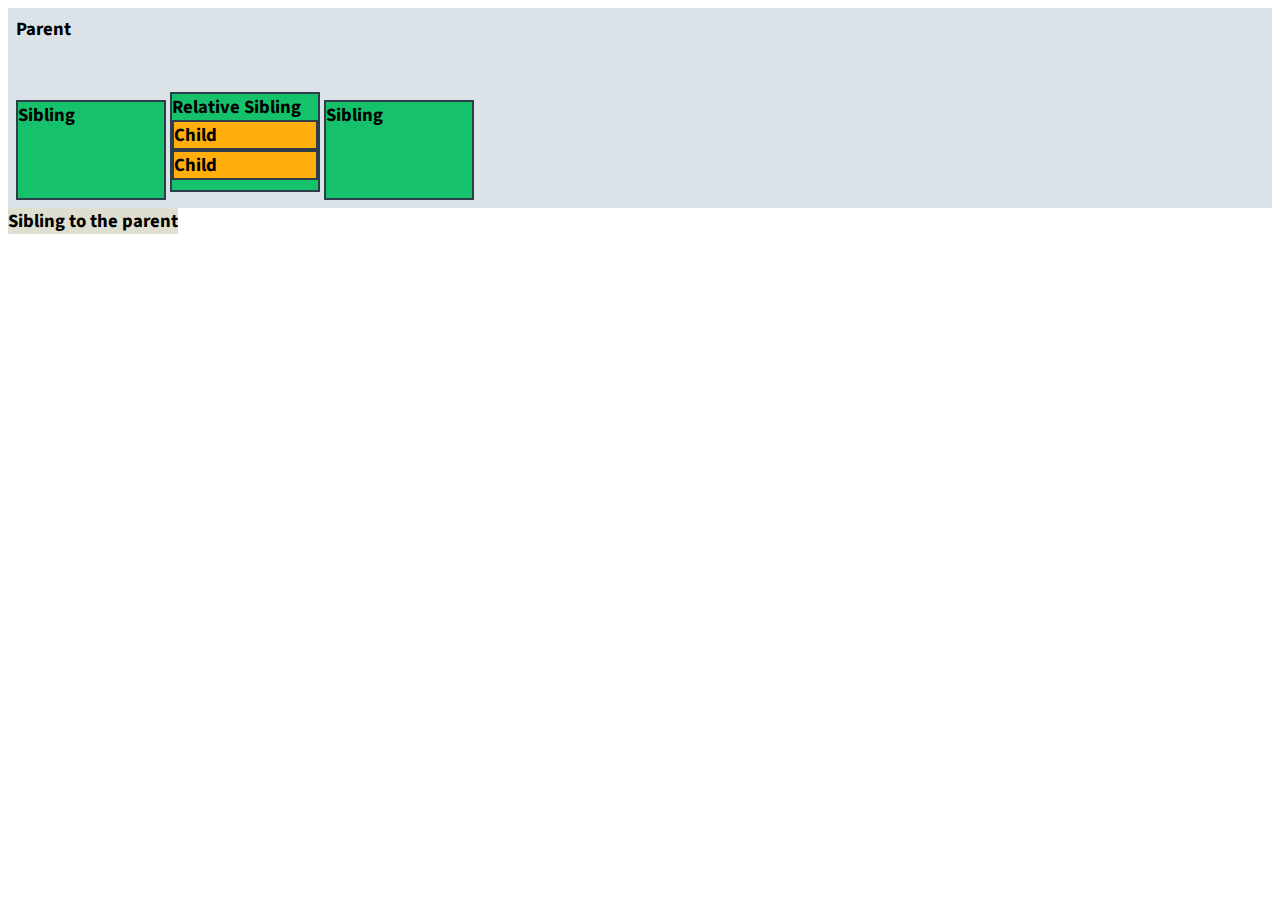
<file: positioning/Relative Flow Quiz.html>
<!DOCTYPE html>
<html lang="en">
<head>
  <meta charset="UTF-8">
  <title>Relative Flow Quiz</title>
  <link href='https://fonts.googleapis.com/css?family=Source+Sans+Pro' rel='stylesheet' type='text/css'>
  <meta name="udacity-grader" content="tests.json">
  <style>
    * {
      box-sizing: border-box;
      font-family: 'Source Sans Pro', sans-serif;
      font-weight: bold;
      font-size: 14pt;
    }
    .bordered {
      border: 2px solid #2e3d49;
    }
    .parent {
      height: 100%;
      background-color: #dbe2e8;
      padding: 8px;
    }
    .light-olive {
      background-color: #DFDFD1;
    }
    .relative {
      position: relative;
      top: 50px;
    }
    .sibling {
      display: inline-block;
      background-color: #15C26B;
      width: 150px;
      height: 100px;
    }
    .child {
      background-color: #ffae0c;
    }
  </style>
</head>
<body>
  <div class="parent">Parent<br>
    <div class="sibling bordered">Sibling</div>
    <div class="sibling relative bordered">Relative Sibling
      <div class="child bordered">Child</div>
      <div class="child bordered">Child</div>
    </div>
    <div class="sibling bordered">Sibling</div>
  </div>
  <span class="light-olive">
    Sibling to the parent
  </span>
</body>
</html>
</file>
<file: class_18/RWDF L2 Solution/main.css>
body, html {
  margin: 0;
  padding: 0;
  width: 100%;
  height: 100%;
}

body {
  font-family: Roboto;
  font-size: 12px;
  color: #424242;
}

h1, h2, h3, h4, h5 {
  margin: 0;
}

header, nav, footer, section, article, div {
  box-sizing: border-box;
}

ul {
  list-style: none;
  padding: 0;
  margin: 0;
}


/*
 *
 * Common
 *
 */

.news__more {
  float: right;
  font-size: .8em;
  color: #333;
  text-decoration: none;
}


/*
 *
 * Header
 *
 */

.header {
  box-shadow: 0 2px 5px rgba(0, 0, 0, 0.26);
  min-height: 56px;
  transition: min-height 0.3s;
}

.header__inner {
  width: 100%;
  margin-left: auto;
  margin-right: auto;
}

.header__logo {
  height: 72px;
  margin-right: 1em;
  vertical-align: top;
  margin-top: 12px;
}

.header__title {
  font-weight: 300;
  font-size: 4em;
  margin: 0.5em 0.25em;
  display: inline-block;
  color: #212121;
}


/*
 *
 * Top Level Navigation
 *
 */

.nav {
  width: 100%;
  margin-left: auto;
  margin-right: auto;
}

.nav__list {
  width: 100%;
  padding: 0;
  margin: 0;
}

.nav__item {
  box-sizing: border-box;
  display: inline-block;
  width: 24%;
  text-align: center;
  line-height: 24px;
  padding: 24px;
  text-transform: uppercase;
}

.nav a {
  text-decoration: none;
  color: #616161;
  padding: 1.5em;
}

.nav a:hover {
  text-decoration: underline;
  color: #212121;
}


/*
 *
 * Main
 *
 */

main {
  box-shadow: 0 2px 5px rgba(0, 0, 0, 0.26);
  width: 100%;
  margin-left: auto;
  margin-right: auto;
}

/*
 *
 * Content
 *
 */


/*
 *
 * Hero
 *
 */

.hero {
  width: 100%;
  position: relative;
  background-image: url("./images/dog.jpg");
  background-size: cover;
  height: 300px;
}

.hero article {
  box-sizing: border-box;
  background-color: #000;
  background-color: rgba(0, 0, 0, 0.7);
  position: absolute;
  bottom: 0;
  height: 40%;
  width: 100%;
  color: #fff;
  padding: 1em;
}


/*
 *
 * Top News
 *
 */

.top-news {
  height: 300px;
  border-bottom: 1px solid #E0E0E0;
  padding: 1em;
}

.news__title {
  font-weight: 300;
  border-bottom: 1px solid #E0E0E0;
  line-height: 24px;
  font-size: 16px;
}

.top-news__item {
  border-bottom: 1px solid #E0E0E0;
  padding: 1em 0;
  line-height: 19.2px;
}

.top-news__item:before {
  content: "» ";
}

.top-news__item:last-child {
  border-bottom: none;
}

.top-news__item a {
  text-decoration: none;
  color: #666;
}

.top-news__item a:hover,
.top-news__item a:active {
  text-decoration: underline;
}


/*
 *
 * Sport Scores
 *
 */

.scores {
  padding-top: 1em;
}

.scores__table {
  width: 100%;
  border-collapse: collapse;
}

.scores__table th,
.scores__table td {
  padding: 1em;
}

.scores__table th {
  color: #fff;
  font-weight: 300;
  background-color: #78909C;
}

.scores__table tr:nth-child(odd) td {
  background-color: #fff;
}

.scores__table tr:nth-child(even) td {
  background-color: #eceff1;
}

.scores__table td.winner {
  font-weight: bold;
}

.scores__table td:nth-child(3) {
  text-align: right;
}

.scores__table td:nth-child(2),
.scores__table td:nth-child(5) {
  text-align: center;
}

/*
 *
 * Weather
 *
 */

.weather {
  padding: 1em;
}

.weather__location {
  display: block;
  font-weight: 300;
  font-size: 1.5em;
}

.weather__desc {
  display: block;
  font-size: 1.2em;
}

.weather__today {
  width: 60%;
  vertical-align: middle;
}

.weather__today__image {
  vertical-align: middle
}

.weather__today__temp {
  font-size: 3em;
}

.weather__today__deg {
  font-size: 2em;
  display: inline;
}

.weather__next__item {
  display: inline-block;
  width: 20%;
  text-align: center;
}

.weather__next__item span {
  display: block;
}

.weather__next__image {
  width: 100%;
}


/*
 *
 * Recent News
 *
 */

.recent-news {
  clear: both;
  padding: 1em;
}

.snippet {
  clear: both;
  margin: 24px 0;
}

.snippet__thumbnail {
  width: 100px;
  float: left;
  margin-right: 1em;
}

.snippet__title {
  font-weight: 500;
}

.snippet__title a {
  text-decoration: none;
  color: #666;
  padding-top: 1.5em;
  padding-bottom: 1.5em;
}

.snippet__title a:hover,
.snippet__title a:active {
  text-decoration: underline;
}


/*
 *
 * Footer
 *
 */

footer {
  border-top: 1px solid #E0E0E0;
  padding: 1em;
  width: 100%;
}

footer li {
  display: inline-block;
  margin: 0 1em;
}

footer a {
  text-decoration: none;
  color: #333;
  padding: 1.5em;
}
</file>
<file: class_18/Start/main.css>
body, html {
  margin: 0;
  padding: 0;
  width: 100%;
  height: 100%;
}

body {
  font-family: Roboto;
  font-size: 12px;
  color: #424242;
}

h1, h2, h3, h4, h5 {
  margin: 0; 
}

header, nav, footer, section, article, div {
  box-sizing: border-box;
}

ul {
  list-style: none;
  padding: 0;
  margin: 0;
}


/*
 *
 * Common
 * 
 */

.news__more {
  float: right;
  font-size: .8em;
  color: #333;
  text-decoration: none;
}


/*
 *
 * Header
 *
 */

.header {
  box-shadow: 0 2px 5px rgba(0, 0, 0, 0.26);
  min-height: 56px;
  transition: min-height 0.3s;
}

.header__inner {
  width: 100%;
  margin-left: auto;
  margin-right: auto;
}

.header__logo {
  height: 72px;
  margin-right: 1em;
  vertical-align: top;
  margin-top: 12px;
}

.header__title {
  font-weight: 300;
  font-size: 4em;
  margin: 0.5em 0.25em;
  display: inline-block;
  color: #212121;
}


/*
 *
 * Top Level Navigation
 *
 */

.nav {
  width: 100%;
  margin-left: auto;
  margin-right: auto;
}

.nav__list {
  width: 100%;
  padding: 0;
  margin: 0;
}

.nav__item {
  box-sizing: border-box;
  display: inline-block;
  width: 24%;
  text-align: center;
  line-height: 24px;
  padding: 24px;
  text-transform: uppercase;
}

.nav a {
  text-decoration: none;
  color: #616161;
  padding: 1.5em;
}

.nav a:hover {
  text-decoration: underline;
  color: #212121;
}


/*
 *
 * Main
 *
 */

main {
  box-shadow: 0 2px 5px rgba(0, 0, 0, 0.26);
  width: 100%;
  margin-left: auto;
  margin-right: auto;
}

/*
 *
 * Content
 *
 */


/*
 *
 * Hero
 *
 */

.hero {
  width: 100%;
  position: relative;
  background-image: url("./images/dog.jpg");
  background-size: cover;
  height: 300px;
}

.hero article {
  box-sizing: border-box;
  background-color: #000;
  background-color: rgba(0, 0, 0, 0.7);
  position: absolute;
  bottom: 0;
  height: 40%;
  width: 100%;
  color: #fff;
  padding: 1em;
}


/*
 *
 * Top News
 *
 */

.top-news {
  height: 300px;
  border-bottom: 1px solid #E0E0E0;
  padding: 1em;
}

.news__title {
  font-weight: 300;
  border-bottom: 1px solid #E0E0E0;
  line-height: 24px;
  font-size: 16px;
}

.top-news__item {
  border-bottom: 1px solid #E0E0E0;
  padding: 1em 0;
  line-height: 19.2px;
}

.top-news__item:before {
  content: "» ";
}

.top-news__item:last-child {
  border-bottom: none;
}

.top-news__item a {
  text-decoration: none;
  color: #666;
  padding-top: 1.5em;
  padding-bottom: 1.5em;
}

.top-news__item a:hover,
.top-news__item a:active {
  text-decoration: underline;
}


/*
 *
 * Sport Scores
 *
 */

.scores {
  padding-top: 1em;
}

.scores__table {
  width: 100%;
  border-collapse: collapse;
}

.scores__table th,
.scores__table td {
  padding: 1em; 
}

.scores__table th {
  color: #fff;
  font-weight: 300;
  background-color: #78909C;
}

.scores__table tr:nth-child(odd) td {
  background-color: #fff;
}

.scores__table tr:nth-child(even) td {
  background-color: #eceff1;
}

.scores__table td.winner {
  font-weight: bold;
}

.scores__table td:nth-child(3) {
  text-align: right;
}

.scores__table td:nth-child(2),
.scores__table td:nth-child(5) {
  text-align: center;
}

/*
 *
 * Weather
 *
 */

.weather {
  padding: 1em;
}

.weather__location {
  display: block;
  font-weight: 300;
  font-size: 1.5em;
}

.weather__desc {
  display: block;
  font-size: 1.2em;
}

.weather__today {
  width: 60%;
  vertical-align: middle;
}

.weather__today__image {
  vertical-align: middle
}

.weather__today__temp {
  font-size: 3em;
}

.weather__today__deg {
  font-size: 2em;
  display: inline;
}

.weather__next__item {
  display: inline-block;
  width: 20%;
  text-align: center;
}

.weather__next__item span {
  display: block;
}

.weather__next__image {
  width: 100%;
}


/*
 *
 * Weather
 *
 */

.recent-news {
  clear: both;
  padding: 1em;
}

.snippet {
  clear: both;
  margin: 24px 0;
}

.snippet__thumbnail {
  width: 100px;
  float: left;
  margin-right: 1em;
}

.snippet__title {
  font-weight: 500;
}

.snippet__title a {
  text-decoration: none;
  color: #666;
  padding-top: 1.5em;
  padding-bottom: 1.5em;
}

.snippet__title a:hover,
.snippet__title a:active {
  text-decoration: underline;
}


/*
 *
 * Footer
 *
 */

footer {
  border-top: 1px solid #E0E0E0;
  padding: 1em;
  width: 100%;
}

footer li {
  display: inline-block;
  margin: 0 1em;
}

footer a {
  text-decoration: none;
  color: #333;
  padding: 1.5em;
}
</file>
<file: class_20_common_responsive_patterns/Project Update Part 2/Solution/main.css>
body, html {
  margin: 0;
  padding: 0;
  width: 100%;
  height: 100%;
}

body {
  font-family: Roboto;
  font-size: 12px;
  color: #424242;
}

h1, h2, h3, h4, h5 {
  margin: 0; 
}

header, nav, footer, section, article, div {
  box-sizing: border-box;
}

ul {
  list-style: none;
  padding: 0;
  margin: 0;
}


/*
 *
 * Common
 * 
 */

.news__more {
  float: right;
  font-size: .8em;
  color: #333;
  text-decoration: none;
}


/*
 *
 * Header
 *
 */

.header {
  box-shadow: 0 2px 5px rgba(0, 0, 0, 0.26);
  min-height: 56px;
  transition: min-height 0.3s;
}

.header__inner {
  width: 100%;
  margin-left: auto;
  margin-right: auto;
}

.header__logo {
  height: 72px;
  margin-right: 1em;
  vertical-align: top;
  margin-top: 12px;
}

.header__title {
  font-weight: 300;
  font-size: 4em;
  margin: 0.5em 0.25em;
  display: inline-block;
  color: #212121;
}


/*
 *
 * Top Level Navigation
 *
 */

.nav {
  width: 100%;
  margin-left: auto;
  margin-right: auto;
}

.nav__list {
  width: 100%;
  padding: 0;
  margin: 0;
}

.nav__item {
  box-sizing: border-box;
  display: inline-block;
  width: 24%;
  text-align: center;
  line-height: 24px;
  padding: 24px;
  text-transform: uppercase;
}

.nav a {
  text-decoration: none;
  color: #616161;
  padding: 1.5em;
}

.nav a:hover {
  text-decoration: underline;
  color: #212121;
}


/*
 *
 * Main
 *
 */

main {
  box-shadow: 0 2px 5px rgba(0, 0, 0, 0.26);
  width: 100%;
  margin-left: auto;
  margin-right: auto;
}

/*
 *
 * Content
 *
 */


/*
 *
 * Hero
 *
 */

.hero {
  width: 100%;
  position: relative;
  background-image: url("./images/dog.jpg");
  background-size: cover;
  height: 300px;
}

.hero article {
  box-sizing: border-box;
  background-color: #000;
  background-color: rgba(0, 0, 0, 0.7);
  position: absolute;
  bottom: 0;
  height: 40%;
  width: 100%;
  color: #fff;
  padding: 1em;
}


/*
 *
 * Top News
 *
 */

.top-news {
  max-height: 300px;
  border-bottom: 1px solid #E0E0E0;
  padding: 1em;
  width: 100%;
}

.news__title {
  font-weight: 300;
  border-bottom: 1px solid #E0E0E0;
  line-height: 24px;
  font-size: 16px;
}

.top-news__item {
  border-bottom: 1px solid #E0E0E0;
  padding: 1em 0;
  line-height: 19.2px;
}

.top-news__item:before {
  content: "» ";
}

.top-news__item:last-child {
  border-bottom: none;
}

.top-news__item a {
  text-decoration: none;
  color: #666;
  padding: 1.5em inherit;
}

.top-news__item a:hover,
.top-news__item a:active {
  text-decoration: underline;
}


/*
 *
 * Sport Scores
 *
 */

.scores {
  padding-top: 1em;
  flex-grow: 1;
}

.scores__table {
  width: 100%;
  border-collapse: collapse;
}

.scores__table th,
.scores__table td {
  padding: 1em; 
}

.scores__table th {
  color: #fff;
  font-weight: 300;
  background-color: #78909C;
}

.scores__table tr:nth-child(odd) td {
  background-color: #fff;
}

.scores__table tr:nth-child(even) td {
  background-color: #eceff1;
}

.scores__table td.winner {
  font-weight: bold;
}

.scores__table td:nth-child(3) {
  text-align: right;
}

.scores__table td:nth-child(2),
.scores__table td:nth-child(5) {
  text-align: center;
}

/*
 *
 * Weather
 *
 */

.weather {
  flex-grow: 1;
  padding: 1em;
}

.weather__location {
  display: block;
  font-weight: 300;
  font-size: 1.5em;
}

.weather__desc {
  display: block;
  font-size: 1.2em;
}

.weather__today {
  width: 60%;
  vertical-align: middle;
}

.weather__today__image {
  vertical-align: middle
}

.weather__today__temp {
  font-size: 3em;
}

.weather__today__deg {
  font-size: 2em;
  display: inline;
}

.weather__next__item {
  display: inline-block;
  width: 20%;
  text-align: center;
}

.weather__next__item span {
  display: block;
}

.weather__next__image {
  width: 100%;
}


/*
 *
 * Recent News
 *
 */

.recent-news {
  flex-grow: 1;
  clear: both;
  padding: 1em;
}

.snippet {
  clear: both;
  margin: 24px 0;
}

.snippet__thumbnail {
  width: 100px;
  float: left;
  margin-right: 1em;
}

.snippet__title {
  font-weight: 500;
}

.snippet__title a {
  text-decoration: none;
  color: #666;
  padding: 1.5em inherit;
}

.snippet__title a:hover,
.snippet__title a:active {
  text-decoration: underline;
}


/*
 *
 * Footer
 *
 */

footer {
  border-top: 1px solid #E0E0E0;
  padding: 1em;
  width: 100%;
}

footer li {
  display: inline-block;
  margin: 0 1em;
}

footer a {
  text-decoration: none;
  color: #333;
  padding: 1.5em;
}
</file>
<file: class_20_common_responsive_patterns/Project Update Part 2/Solution/responsive.css>
.content {
  display: flex;
  flex-wrap: wrap;
}

.header__menu {
  display: none;
}

.hero, .top-news, .scores, .weather, .recent-news {
  order: 10;
}

@media screen and (max-width: 549px) {
  .header__logo {
    height: 48px;
    margin-right: 0.5em;
  }
  .header__title {
    margin-left: 0;
    font-size: 2em;
    vertical-align: bottom; 
  }
  .nav {
    z-index: 10;
    background-color: #fff;
    width: 300px;
    position: absolute;
    /* This trasform moves the drawer off canvas. */
    -webkit-transform: translate(-300px, 0);
    transform: translate(-300px, 0);
    /* Optionally, we animate the drawer. */
    transition: transform 0.3s ease;
  }
  .nav.open {
    -webkit-transform: translate(0, 0);
    transform: translate(0, 0);
  }
  .nav__item {
    display: list-item;
    border-bottom: 1px solid #E0E0E0;
    width: 100%;
    text-align: left;
  }
  .header__menu {
    display: inline-block;
    position: absolute;
    right: 0;
    padding: 1em;
  }
  .header__menu svg {
    width: 32px;
    fill: #E0E0E0;
  }
}

@media screen and (min-width: 550px) {
  .hero {
    order: 0;
    width: 60%;
  }
  .weather {
    order: 1;
    width: 40%;
  }
}

@media screen and (min-width: 700px) {
  .hero {
    width: 50%;
  }
  .top-news {
    order: 1;
    width: 50%;
  }
  .scores {
    order: 2;
    width: 60%;
  }
  .weather {
    order: 3;
  }
}

@media screen and (min-width: 850px) {
  main, .header__inner, .nav, .content {
    width: 850px;
    margin-left: auto;
    margin-right: auto;
  }
}
</file>
